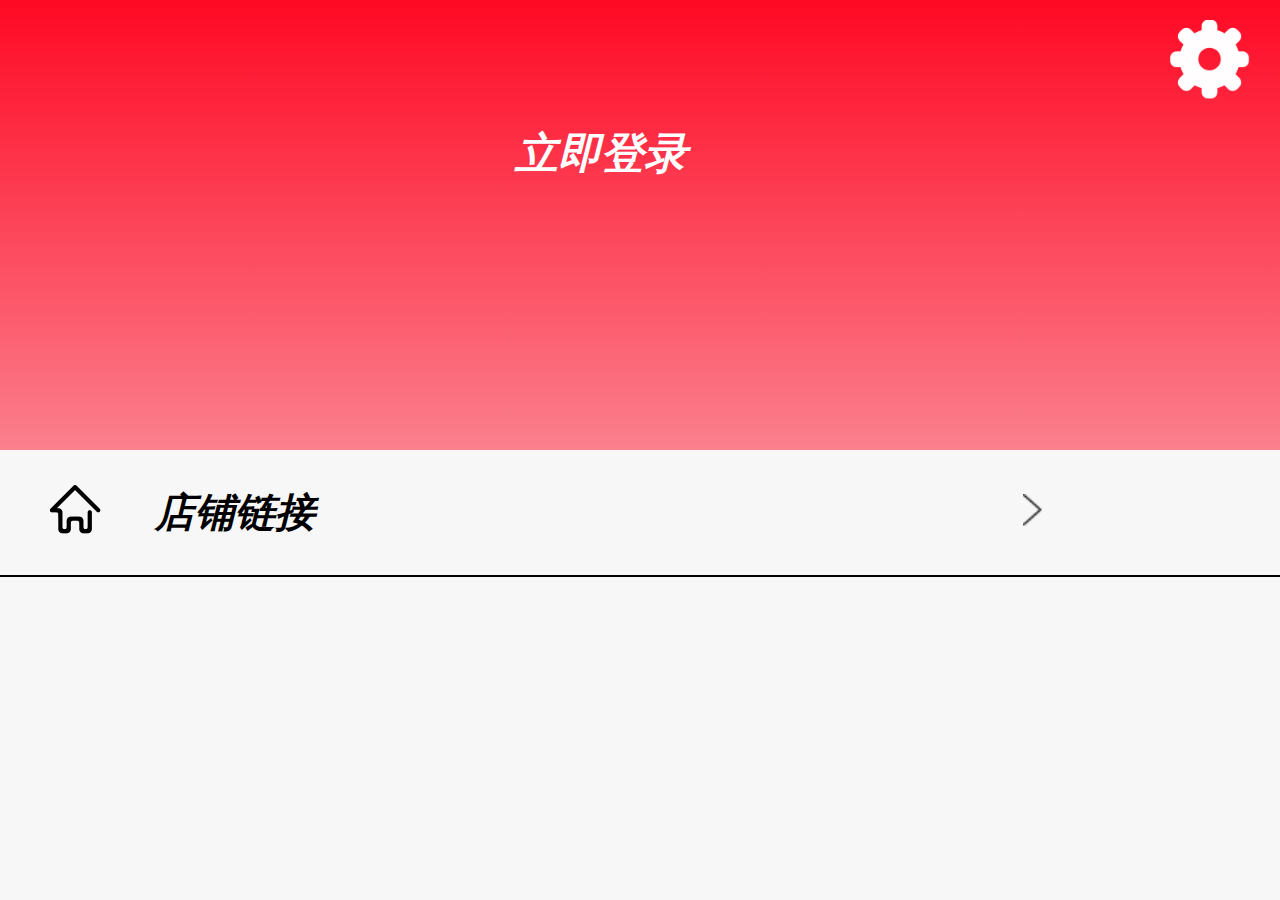
<file: lt-vip/index.html>
<!DOCTYPE html>
<html lang="en">
<head>
    <meta charset="UTF-8">
    <title>会员中心</title>
    <link rel="stylesheet" href="css/base.css">
    <link rel="stylesheet" href="css/index.css">
</head>
<body>
<div class="container">
    <div class="header">
        <div class="setting">
            <img src="img/setting.png" alt="" onclick="jumpToSetting()">
        </div>
        <div class="submit">
            <button onclick="jump()">立即登录</button>
        </div>
    </div>
    <div class="part">
        <div class="link">
            <img src="img/home.png" alt="">
            <span>店铺链接</span>
            <img src="img/arrow-right.png" alt="">
        </div>
        <div class="light"></div>
    </div>
</div>
<script src="js/index.js"></script>
</body>
</html>
</file>
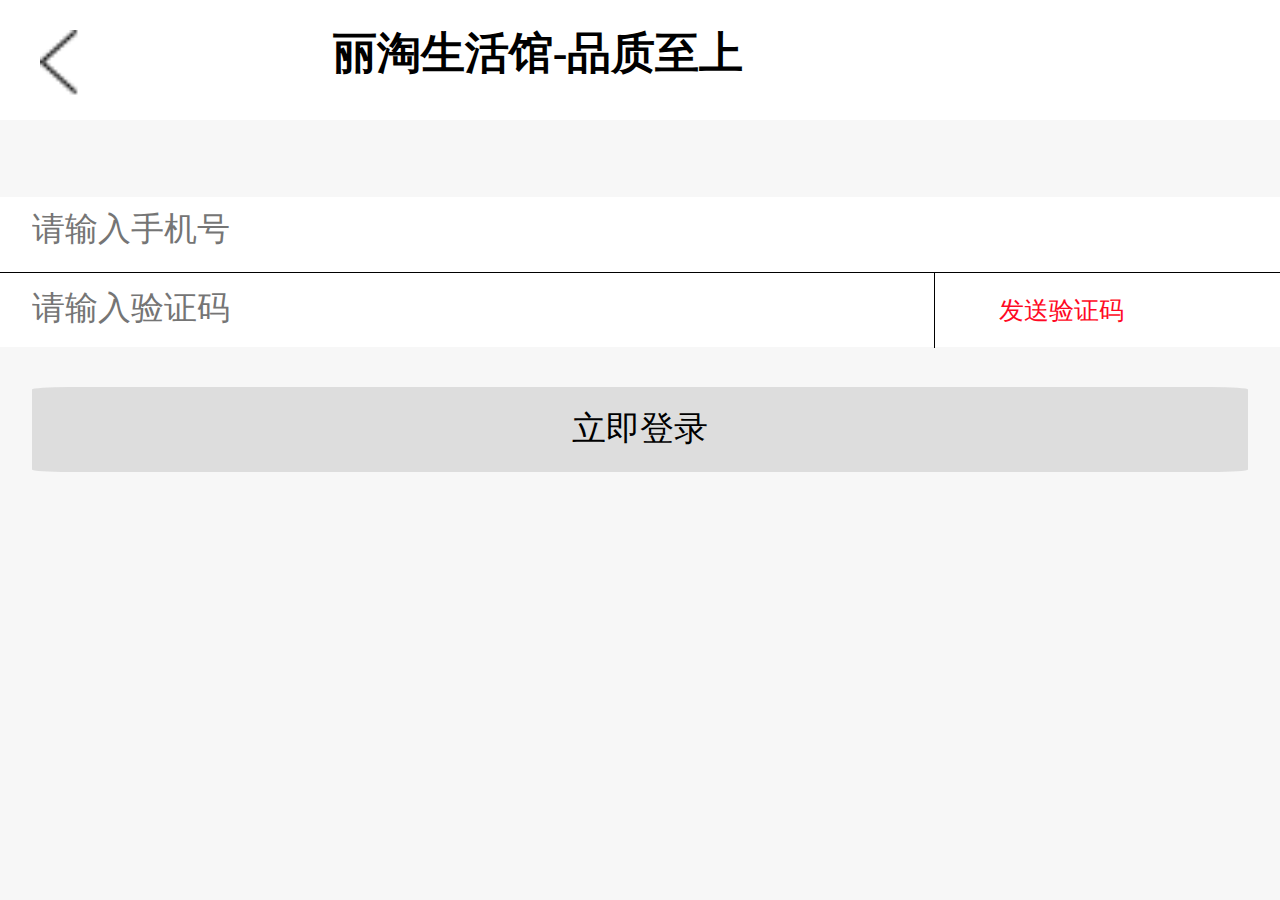
<file: lt-vip/login.html>
<!DOCTYPE html>
<html lang="en">
<head>
    <meta charset="UTF-8">
    <title>登录</title>
    <link rel="stylesheet" href="css/base.css">
    <link rel="stylesheet" href="css/login.css">
</head>
<body>
<div class="container">
    <div class="header">
        <div>
            <img src="img/arrow-left.png" alt="" onclick="back()">
        </div>
        <span>丽淘生活馆-品质至上</span>
    </div>
    <div class="section">
        <div class="input1">
            <input type="text" id="inputPhone" placeholder="请输入手机号" onblur="submit()" maxlength="13">
        </div>
        <div class="input2">
            <input type="text" placeholder="请输入验证码">
            <div>
                <span class="code">发送验证码</span>
            </div>
        </div>
    </div>
    <div class="submit">
        <button id="btn">立即登录</button>
    </div>
</div>
<script src="js/login.js"></script>
</body>
</html>
</file>
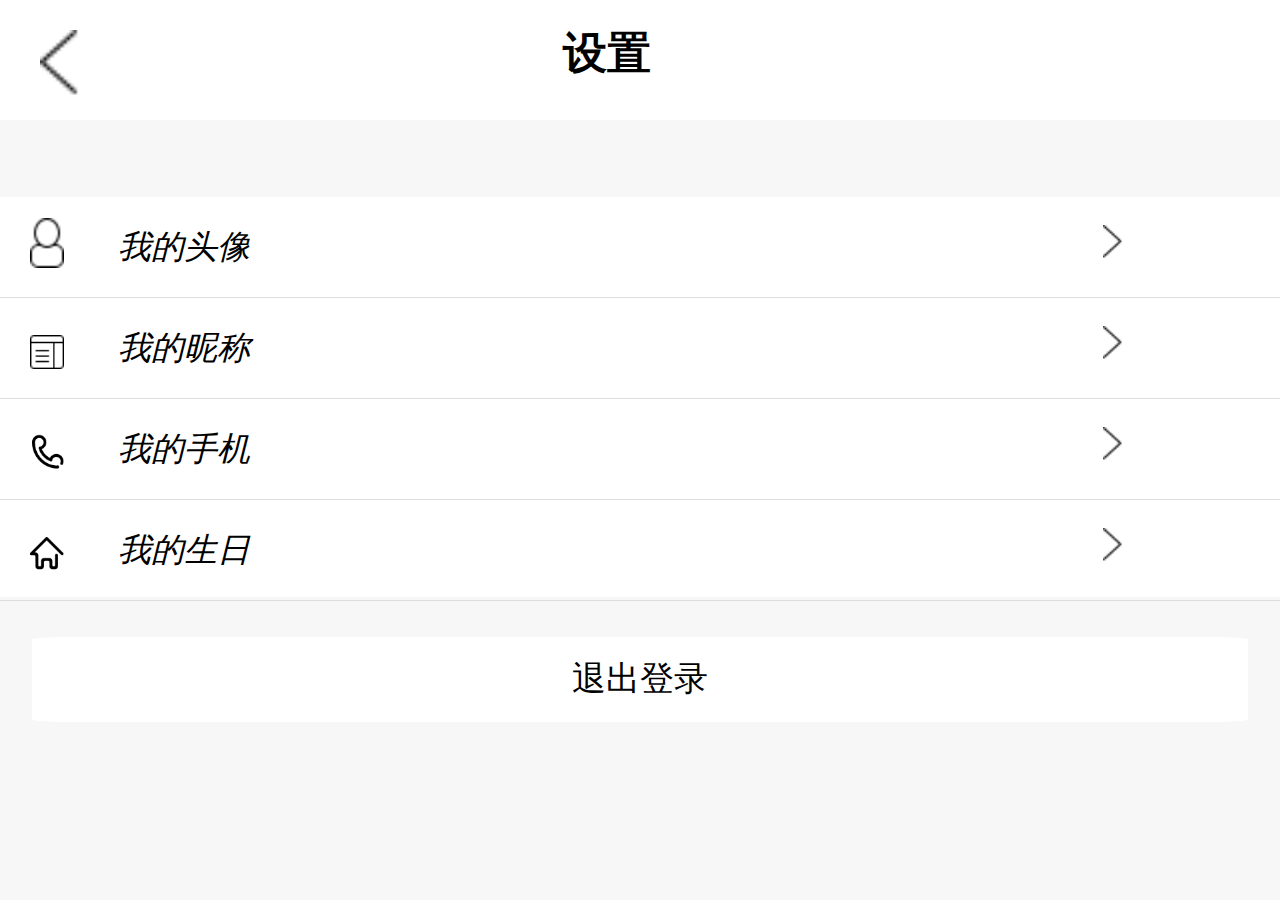
<file: lt-vip/settings.html>
<!DOCTYPE html>
<html lang="en">
<head>
    <meta charset="UTF-8">
    <title>设置页面</title>
    <link rel="stylesheet" href="css/base.css">
    <link rel="stylesheet" href="css/settings.css">
</head>
<body>
<div class="container">
    <div class="header">
        <div>
            <img src="img/arrow-left.png" alt="" onclick="back()">
        </div>
        <span>设置</span>
    </div>
    <div class="section">
        <div class="head">
            <img src="img/user.png" alt="">
            <span>我的头像</span>
            <img src="img/arrow-right.png" alt="">
        </div>
        <div class="name">
            <img src="img/name.png" alt="">
            <span>我的昵称</span>
            <img src="img/arrow-right.png" alt="">
        </div>
        <div class="phone">
            <img src="img/phone.png" alt="">
            <span>我的手机</span>
            <img src="img/arrow-right.png" alt="">
        </div>
        <div class="head">
            <img src="img/home.png" alt="">
            <span>我的生日</span>
            <img src="img/arrow-right.png" alt="">
        </div>
    </div>
    <div class="submit">
        <button>退出登录</button>
    </div>
</div>
<script src="js/settings.js"></script>
</body>
</html>
</file>
<file: lt-vip/css/base.css>
html, body, div, span, object, iframe,
h1, h2, h3, h4, h5, h6, p, blockquote, pre,
abbr, address, cite, code,
del, dfn, em, img, ins, kbd, q, samp,
small, strong, sub, sup, var,
b, i,
dl, dt, dd, ol, ul, li,
fieldset, form, label, legend,
table, caption, tbody, tfoot, thead, tr, th, td,
article, aside, canvas, details, figcaption, figure,
footer, header, hgroup, menu, nav, section, summary,
time, mark, audio, video {
    margin:0;
    padding:0;
    border:0;
    outline:0;
    font-size:100%;
    vertical-align:baseline;
    background:transparent;
}
h1,h2,h3,h4,h5,h6,em,i {
    font-weight: 100;
    font-style: normal
}
ul,ol,li {
    list-style-type: none
}
a {
    color: #666;
    text-decoration: none;
    outline: 0
}
a:hover {
    text-decoration: none
}
html{
    background: rgba(214, 214, 214, 0.2);
}
</file>
<file: lt-vip/css/index.css>
.container{
    width:100%;
}
.header{
    width: 100%;
    height: 450px;
    background:-moz-linear-gradient(top, #ff0924, rgba(255, 9, 36, 0.5));
    background:-webkit-gradient(linear, 0 0, 0 bottom, from(#ff0924), to(rgba(255, 9, 36, 0.5)));
    background:-o-linear-gradient(top, #ff0924, rgba(255, 9, 36, 0.5));
}
.setting{
    text-align: right;
}
.setting>img{
    width: 80px;
    position: relative;
    top: 20px;
    right: 30px;
}
.submit{
    width: 230px;
    height: 100px;
    position: relative;
    left:38%;
    top:20px;
}
.submit>button{
    width:100%;
    height:100%;
    font-size: 43px;
    font-style: italic;
    color: #fff;
    font-weight: bold;
    background: transparent;
    border:0;
}
.part{
    width: 100%;
    height:125px;
}
.part>.link{
    position: relative;
    left: 50px;
    top: 25px;
}
.part>.link>img{
    position: relative;
    top: 10px;
}
.part>.link>img:last-child{
    position: relative;
    top: 1px;
    left: 55%;
    width: 20px;
}
.part>.link>span{
    font-size: 40px;
    font-weight:bold;
    font-style: italic;
    margin-left: 50px;
}
.part>.light{
    border:1px #000 solid;
    position: relative;
    top: 60px;
}
</file>
<file: lt-vip/css/login.css>
.header{
    width:100%;
    height: 120px;
    background: #fff;
}
.header>div{
    position: absolute;
    width: 115px;
    height: 120px;
}
.header>div>img{
    position: relative;
    width: 40px;
    left: 40px;
    top: 30px;
}
.header>span{
    font-size: 44px;
    font-weight: bold;
    position: relative;
    top: 20%;
    left: 26%;
}
.section{
    width: 100%;
    height: 150px;
    background: #fff;
    margin-top: 6%;
}
.input1,.input2{
    width: 100%;
    height: 50%;
    line-height: 75px;
}
.input1{
    border-bottom:1px #000 solid;
}
.input1>input,.input2>input{
    height: 50%;
    border: 0;
    outline: none;
    font-size: 33px;
    margin-left: 30px;
}
.input2>input{
    width: 70%;
}
.input2>div{
    display: inline-block;
    width: 17%;
    height: 100%;
    font-size: 25px;
    color: #ff0924;
    padding-left: 5%;
    border-left: 1px #000 solid;
}
.submit{
    width: 100%;
    height: 85px;
    margin-top: 40px;
    text-align: center;
}
.submit>button{
    width: 95%;
    height:100%;
    border-radius: 3%;
    background: #dddddd;
    border:none;
    font-size: 34px;
}
</file>
<file: lt-vip/css/settings.css>
.header{
    width:100%;
    height: 120px;
    background: #fff;
}
.header>div{
    position: absolute;
    width: 115px;
    height: 120px;
}
.header>div>img{
    position: relative;
    width: 40px;
    left: 40px;
    top: 30px;
}
.header>span{
    font-size: 44px;
    font-weight: bold;
    position: relative;
    top: 20%;
    left: 44%;
}
.section{
     width: 100%;
     height: 400px;
     background: #fff;
     margin-top: 6%;
    line-height: 100px;
 }
.section>div{
    border-bottom: 1px #dddddd solid;
    width: 100%;
    height: 25%;
}
.section>div>img{
    position: relative;
    top: 10px;
    width: 34px;
    padding-left: 30px;
}
.section>div>img:last-child{
     position: relative;
     top: 1px;
     left: 64%;
     width: 20px;
 }

.section>div>span{
    font-size: 33px;
    font-style: italic;
    margin-left: 50px;
}
.submit{
    width: 100%;
    height: 85px;
    margin-top: 40px;
    text-align: center;
}
.submit>button{
    width: 95%;
    height:100%;
    border-radius: 3%;
    background: #fff;
    border:none;
    font-size: 34px;
}
</file>
